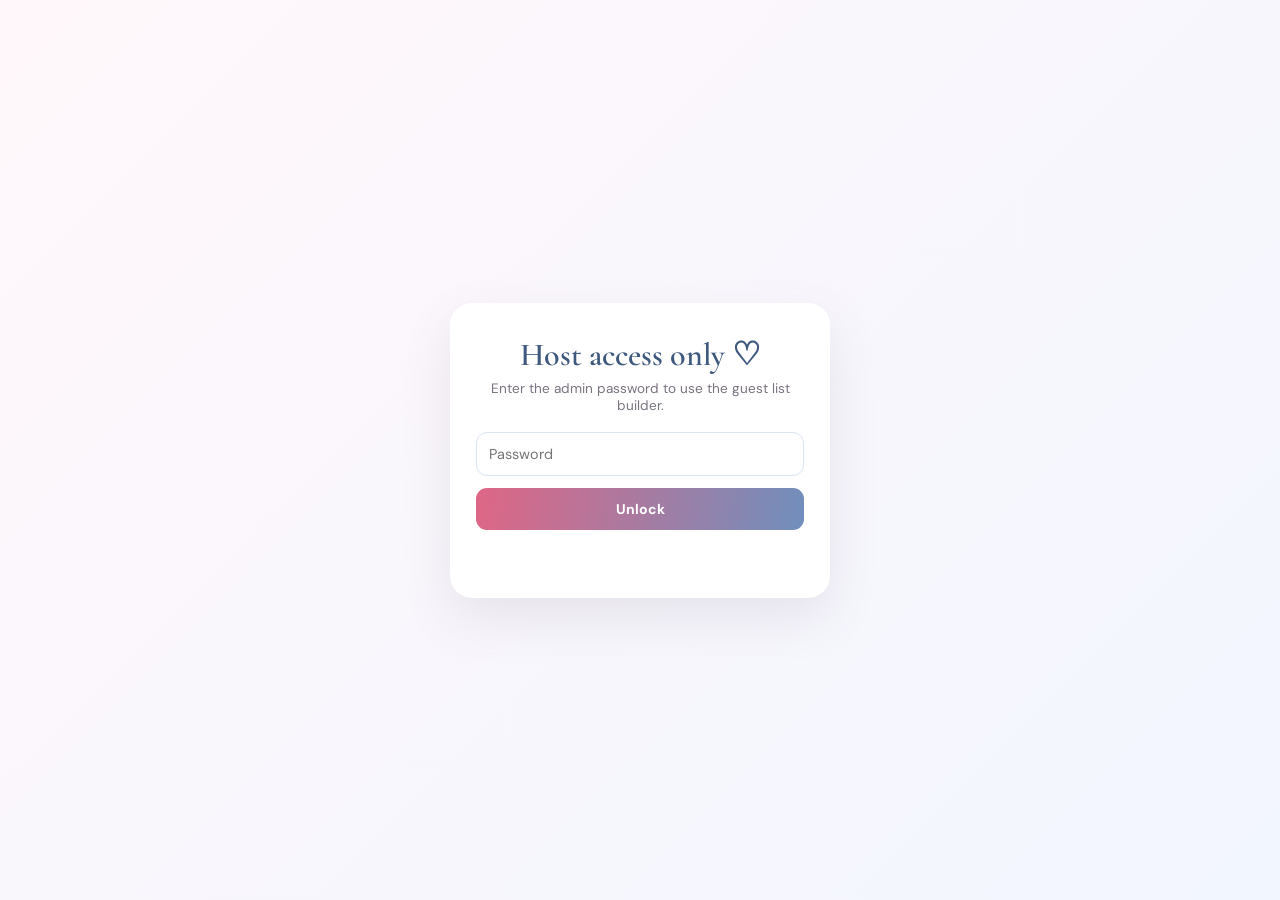
<file: guest-list-builder.html>
<!DOCTYPE html>
<html lang="en"><head><meta charset="UTF-8"><meta name="viewport" content="width=device-width,initial-scale=1">
<title>Guest List Builder — Baby Shower</title>
<link rel="preconnect" href="https://fonts.googleapis.com"><link rel="preconnect" href="https://fonts.gstatic.com" crossorigin>
<link href="https://fonts.googleapis.com/css2?family=Cormorant+Garamond:wght@500;600;700&family=DM+Sans:wght@400;500;600;700&display=swap" rel="stylesheet">
<style>
:root{--pink:#df6685;--pink-dark:#a83d5c;--blue:#718fbd;--blue-dark:#3e587e;--cream:#fffdf8;--ink:#504852;--muted:#7b7380}
*{box-sizing:border-box}
body{margin:0;background:linear-gradient(135deg,#fff7fa,#f2f6ff);font-family:"DM Sans",sans-serif;color:var(--ink)}
.wrap{width:min(760px,94vw);margin:40px auto 70px}
h1{font:600 2.6rem "Cormorant Garamond",serif;color:var(--blue-dark);margin:0 0 4px}
.sub{color:var(--muted);margin:0 0 26px}
.card{background:#fff;border-radius:20px;padding:24px;box-shadow:0 15px 35px #6d5d6b12;margin-bottom:20px}
label{display:block;font-size:.72rem;font-weight:700;letter-spacing:.04em;text-transform:uppercase;color:var(--muted);margin-bottom:6px}
input,textarea{width:100%;padding:11px 12px;border:1px solid #dbe4f3;border-radius:11px;font-family:inherit;font-size:.92rem;margin-bottom:14px}
textarea{resize:vertical;min-height:70px}
.hint{font-size:.75rem;color:var(--muted);margin:-8px 0 14px}
button{border:0;border-radius:12px;padding:12px 20px;font-weight:700;cursor:pointer;font-family:inherit;font-size:.88rem}
.btn-add{background:linear-gradient(100deg,var(--pink),var(--blue));color:#fff;width:100%}
.btn-remove{background:none;border:1px solid #f0c8d3;color:var(--pink-dark);padding:5px 10px;font-size:.72rem;border-radius:8px}
.family-row{display:flex;justify-content:space-between;align-items:start;gap:10px;padding:13px 0;border-bottom:1px solid #f1eef2}
.family-row:last-child{border-bottom:0}
.family-name{font-weight:700;color:var(--blue-dark)}
.family-guests{color:var(--muted);font-size:.85rem;margin-top:2px}
.empty{color:var(--muted);font-size:.85rem;text-align:center;padding:10px 0}
.status-msg{min-height:18px;font-size:.82rem;margin-top:6px}
.status-msg.ok{color:#2f8a55}
.status-msg.err{color:#c1394f}
#lockScreen{position:fixed;inset:0;display:flex;align-items:center;justify-content:center;background:linear-gradient(135deg,#fff7fa,#f2f6ff);z-index:100}
.lock-card{width:min(380px,90vw);background:#fff;border-radius:22px;padding:32px 26px;box-shadow:0 20px 50px #6d5d6b1f;text-align:center}
.lock-card h2{font:600 2rem "Cormorant Garamond",serif;color:var(--blue-dark);margin:0 0 6px}
.lock-card p{color:var(--muted);font-size:.85rem;margin:0 0 18px}
.lock-card input{width:100%;padding:12px;border:1px solid #dbe4f3;border-radius:11px;font-size:.9rem;margin-bottom:12px}
.lock-card button{width:100%;border:0;border-radius:11px;padding:12px;font-weight:700;cursor:pointer;background:linear-gradient(100deg,var(--pink),var(--blue));color:#fff}
.lock-msg{min-height:18px;font-size:.8rem;color:#c1394f;margin-top:8px}
#builder{display:none}
</style></head>
<body>

<div id="lockScreen">
  <div class="lock-card">
    <h2>Host access only ♡</h2>
    <p>Enter the admin password to use the guest list builder.</p>
    <input type="password" id="lockPassword" autocomplete="off" placeholder="Password">
    <button id="lockSubmit">Unlock</button>
    <p id="lockMsg" class="lock-msg"></p>
  </div>
</div>

<div id="builder"><div class="wrap">
  <h1>Guest List Builder ♡</h1>
  <p class="sub">Add a family and it saves straight to the live invitation — no file editing needed.</p>

  <div class="card">
    <label for="familyName">Family display name</label>
    <input id="familyName" placeholder="e.g. The Patel Family">
    <label for="guestNames">Guest names</label>
    <textarea id="guestNames" placeholder="One name per line, e.g.&#10;Raj Patel&#10;Priya Patel"></textarea>
    <p class="hint">Each guest can enter the invitation using their own name — no shared login needed.</p>
    <button class="btn-add" id="addFamily">Add to guest list</button>
    <p id="addMsg" class="status-msg"></p>
  </div>

  <div class="card">
    <h3 style="margin-top:0">Current guest list</h3>
    <div id="familyList"><p class="empty">Loading…</p></div>
  </div>
</div></div>

<script src="config.js"></script>
<script>
const FUNCTION_URL = SITE_CONFIG.supabaseUrl.replace(".supabase.co","") + ".supabase.co/functions/v1/super-handler";
let adminPassword = null;

async function callFn(payload){
  const res = await fetch(FUNCTION_URL, {
    method: "POST",
    headers: { "Content-Type": "application/json" },
    body: JSON.stringify(payload)
  });
  const data = await res.json().catch(()=>({}));
  if(!res.ok) throw new Error(data.error || "Something went wrong.");
  return data;
}

document.getElementById("lockSubmit").addEventListener("click", async()=>{
  const password = document.getElementById("lockPassword").value;
  const msgEl = document.getElementById("lockMsg");
  if(!password){ msgEl.textContent = "Enter the password."; return; }
  msgEl.textContent = "Checking…";
  try{
    await callFn({ password, scope: "verify" });
    adminPassword = password;
    document.getElementById("lockScreen").style.display = "none";
    document.getElementById("builder").style.display = "block";
    loadGuestList();
  }catch(err){
    msgEl.textContent = err.message;
  }
});
document.getElementById("lockPassword").addEventListener("keydown", e=>{
  if(e.key === "Enter") document.getElementById("lockSubmit").click();
});

async function loadGuestList(){
  const listEl = document.getElementById("familyList");
  listEl.innerHTML = '<p class="empty">Loading…</p>';
  try{
    const data = await callFn({ password: adminPassword, scope: "listGuests" });
    const families = {};
    data.guests.forEach(g=>{
      (families[g.family_id] ??= { name: g.family_name, guests: [] }).guests.push(g.guest_name);
    });
    const entries = Object.entries(families);
    if(entries.length === 0){
      listEl.innerHTML = '<p class="empty">No families added yet.</p>';
      return;
    }
    listEl.innerHTML = entries.map(([familyId,f])=>`
      <div class="family-row">
        <div>
          <div class="family-name">${f.name}</div>
          <div class="family-guests">${f.guests.join(", ")}</div>
        </div>
        <button class="btn-remove" data-id="${familyId}">Remove</button>
      </div>
    `).join("");
    listEl.querySelectorAll(".btn-remove").forEach(btn=>{
      btn.addEventListener("click", async()=>{
        if(!confirm(`Remove this whole family from the guest list?`)) return;
        try{
          await callFn({ password: adminPassword, scope: "removeFamily", familyId: btn.dataset.id });
          loadGuestList();
        }catch(err){
          alert(err.message);
        }
      });
    });
  }catch(err){
    listEl.innerHTML = `<p class="empty">${err.message}</p>`;
  }
}

document.getElementById("addFamily").addEventListener("click", async()=>{
  const nameInput = document.getElementById("familyName");
  const guestsInput = document.getElementById("guestNames");
  const msgEl = document.getElementById("addMsg");
  const displayName = nameInput.value.trim();
  const guests = guestsInput.value.split("\n").map(g=>g.trim()).filter(Boolean);

  if(!displayName){ nameInput.focus(); return; }
  if(guests.length === 0){ guestsInput.focus(); return; }

  msgEl.textContent = "Saving…"; msgEl.className = "status-msg";
  try{
    await callFn({ password: adminPassword, scope: "addFamily", displayName, guests });
    msgEl.textContent = "Added ✓"; msgEl.className = "status-msg ok";
    nameInput.value = "";
    guestsInput.value = "";
    nameInput.focus();
    loadGuestList();
  }catch(err){
    msgEl.textContent = err.message; msgEl.className = "status-msg err";
  }
});
</script>
</body></html>
</file>
